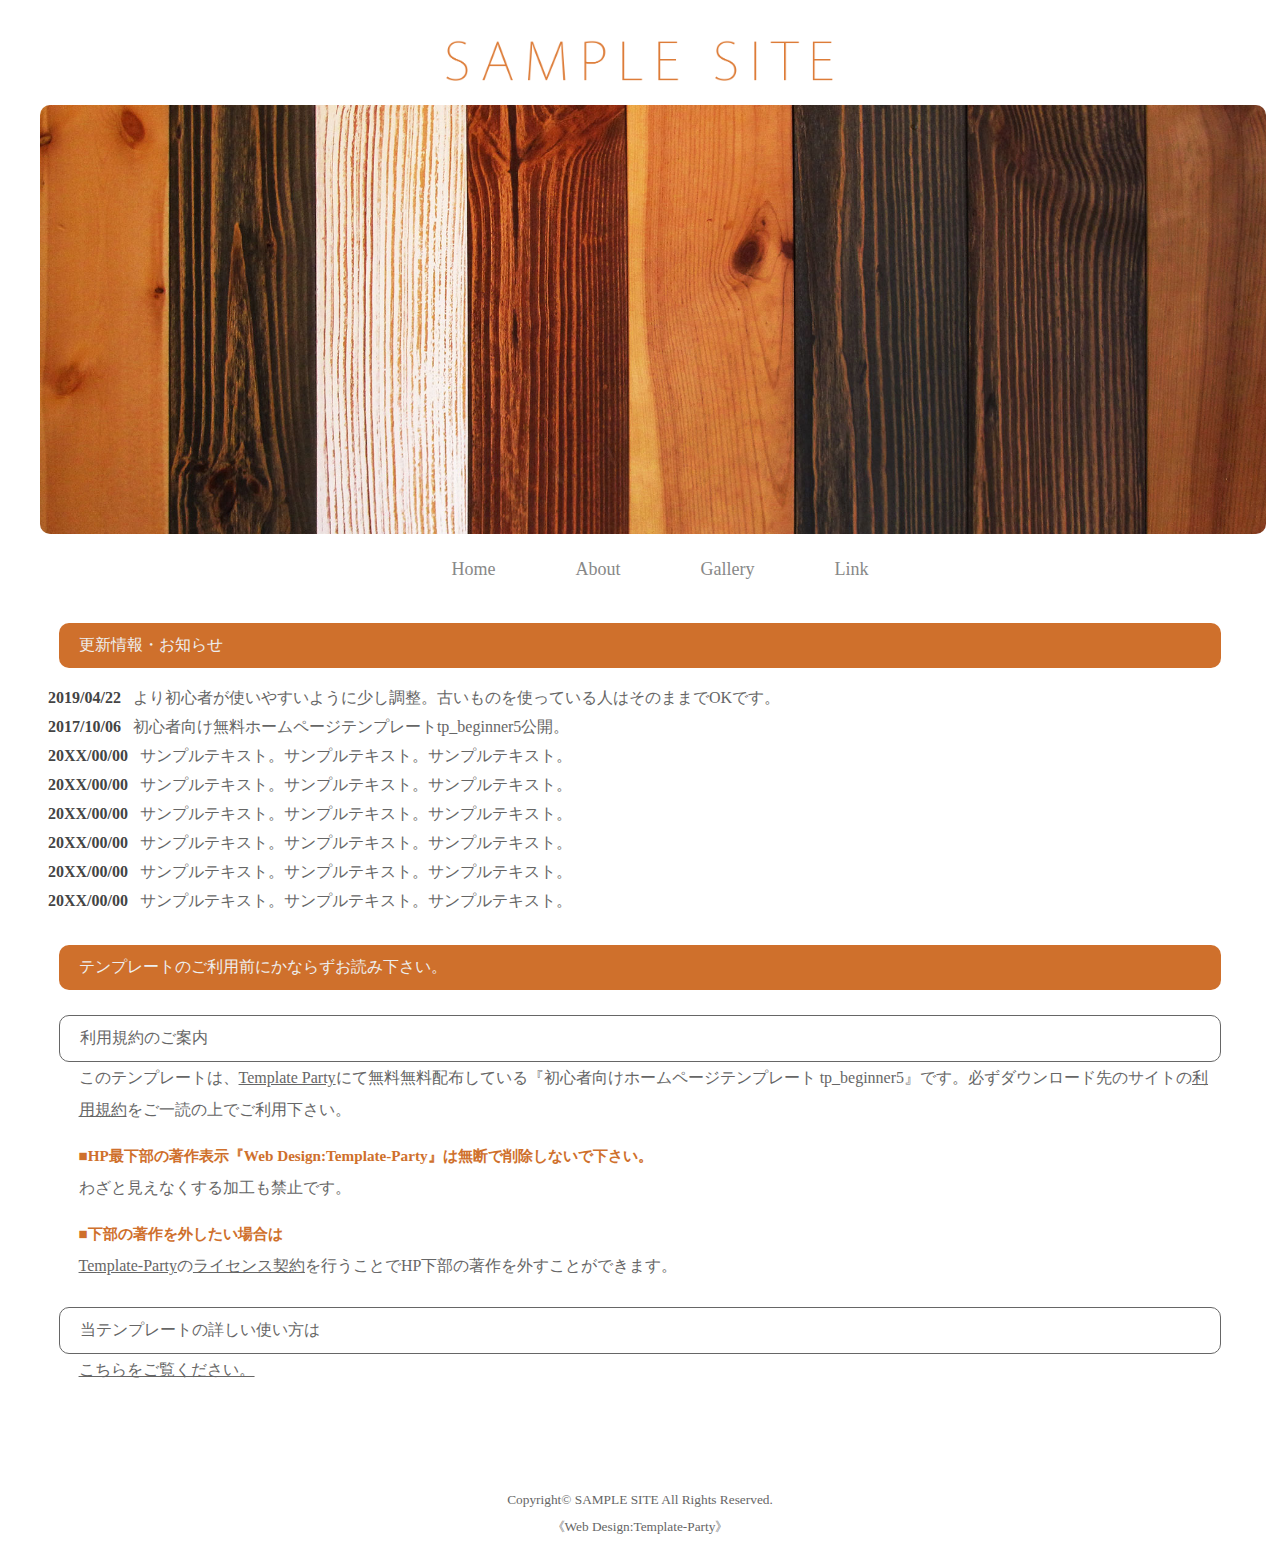
<file: index.html>
<!doctype html>
<html lang="ja">
    <head>
        <meta charaset="utf-8">
        <title>SAMPLE SITE</title>
        <link rel="stylesheet" href="./style.css" type="text/css">
    </head>
    <body>
        <div class="header">
            <img class="logo" src="images/logo.png" alt="sample site"><br>
            <img class="tree" src="images/mainimg.jpg" alt="sample site2"><br>
        </div>
        
        <div>
            <ul class="mainmenu">
                <a href="./index.html"><li>Home</li></a>
                <a href="./about.html"><li>About</li></a>
                <a href="./gallery.html"><li>Gallery</li></a>
                <a href="./link.html"><li>Link</li></a>
            </ul>
        </div>

        <!-- 更新履歴 -->
        <div>
            <h1 class="index">
                更新情報・お知らせ
            </h1>
            <ul style="list-style-type: none;">
                <li><span class="date">2019/04/22</span>より初心者が使いやすいように少し調整。古いものを使っている人はそのままでOKです。</li>
                <li><span class="date">2017/10/06</span>初心者向け無料ホームページテンプレートtp_beginner5公開。</li>
                <li><span class="date">20XX/00/00</span>サンプルテキスト。サンプルテキスト。サンプルテキスト。</li>
                <li><span class="date">20XX/00/00</span>サンプルテキスト。サンプルテキスト。サンプルテキスト。</li>
                <li><span class="date">20XX/00/00</span>サンプルテキスト。サンプルテキスト。サンプルテキスト。</li>
                <li><span class="date">20XX/00/00</span>サンプルテキスト。サンプルテキスト。サンプルテキスト。</li>
                <li><span class="date">20XX/00/00</span>サンプルテキスト。サンプルテキスト。サンプルテキスト。</li>
                <li><span class="date">20XX/00/00</span>サンプルテキスト。サンプルテキスト。サンプルテキスト。</li>
            </ul>
        </div>

        <!-- 注意事項 -->
        <div class="detail"> 
            <h1 class="index">
                テンプレートのご利用前にかならずお読み下さい。
            </h1>
            <h2 class="backwhite">
                利用規約のご案内
            </h2>
            <p>
                このテンプレートは、<a href="#">Template Party</a>にて無料無料配布している『初心者向けホームページテンプレート tp_beginner5』です。必ずダウンロード先のサイトの<a href="#">利用規約</a>をご一読の上でご利用下さい。
            </p>

            <h3 class="attention">HP最下部の著作表示『Web Design:Template-Party』は無断で削除しないで下さい。</h3>
            <p>
                わざと見えなくする加工も禁止です。
            </p>

            <h3 class="attention">下部の著作を外したい場合は</h3>
            <p>
                <a href="#">Template-Party</a>の<a href="#">ライセンス契約</a>を行うことでHP下部の著作を外すことができます。
            </p>

            <h2 class="backwhite">
                当テンプレートの詳しい使い方は
            </h2>
            <p>
                <a href="#">こちらをご覧ください。</a>
            </p>

        </div>

        <!-- フッター -->

        <div class="footer">
            Copyright&copy; SAMPLE SITE All Rights Reserved.<br>
            &#12298;Web Design:Template-Party&#12299; 
        </div>
    </body>
</html>
</file>
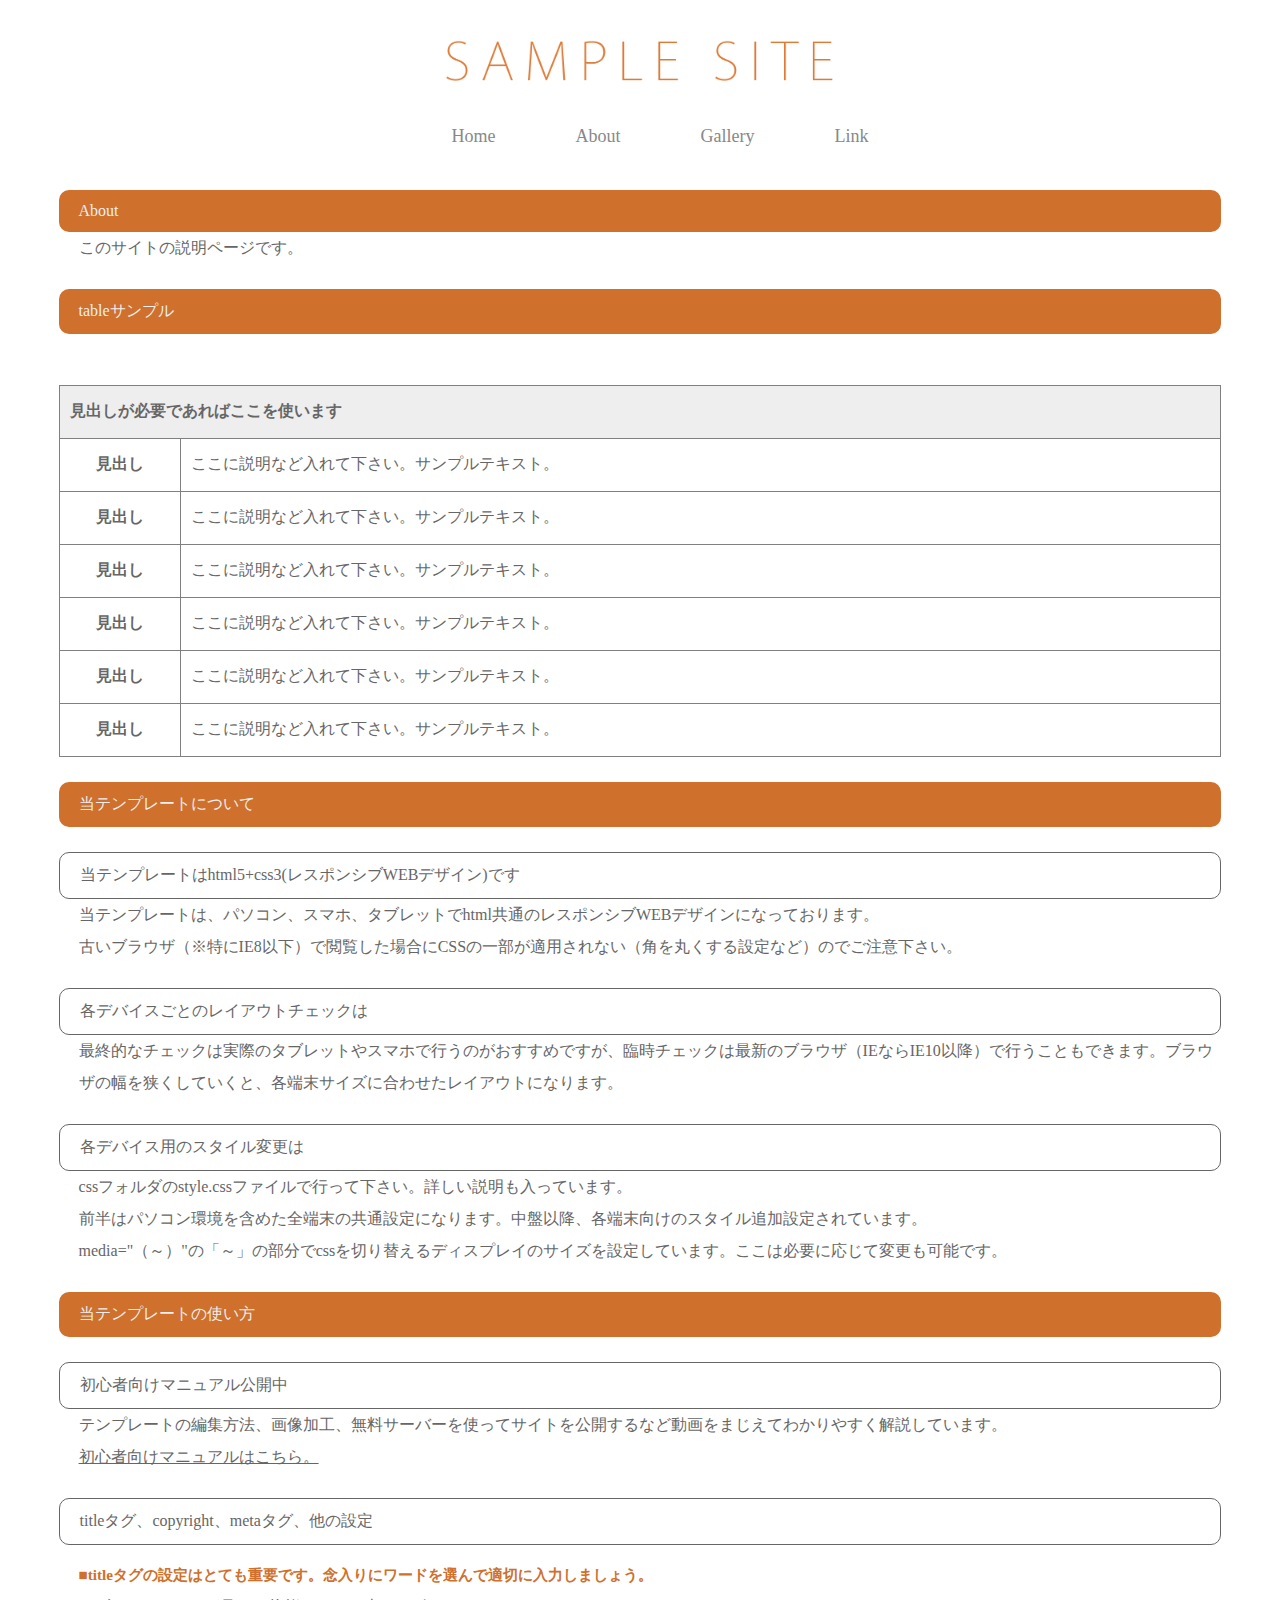
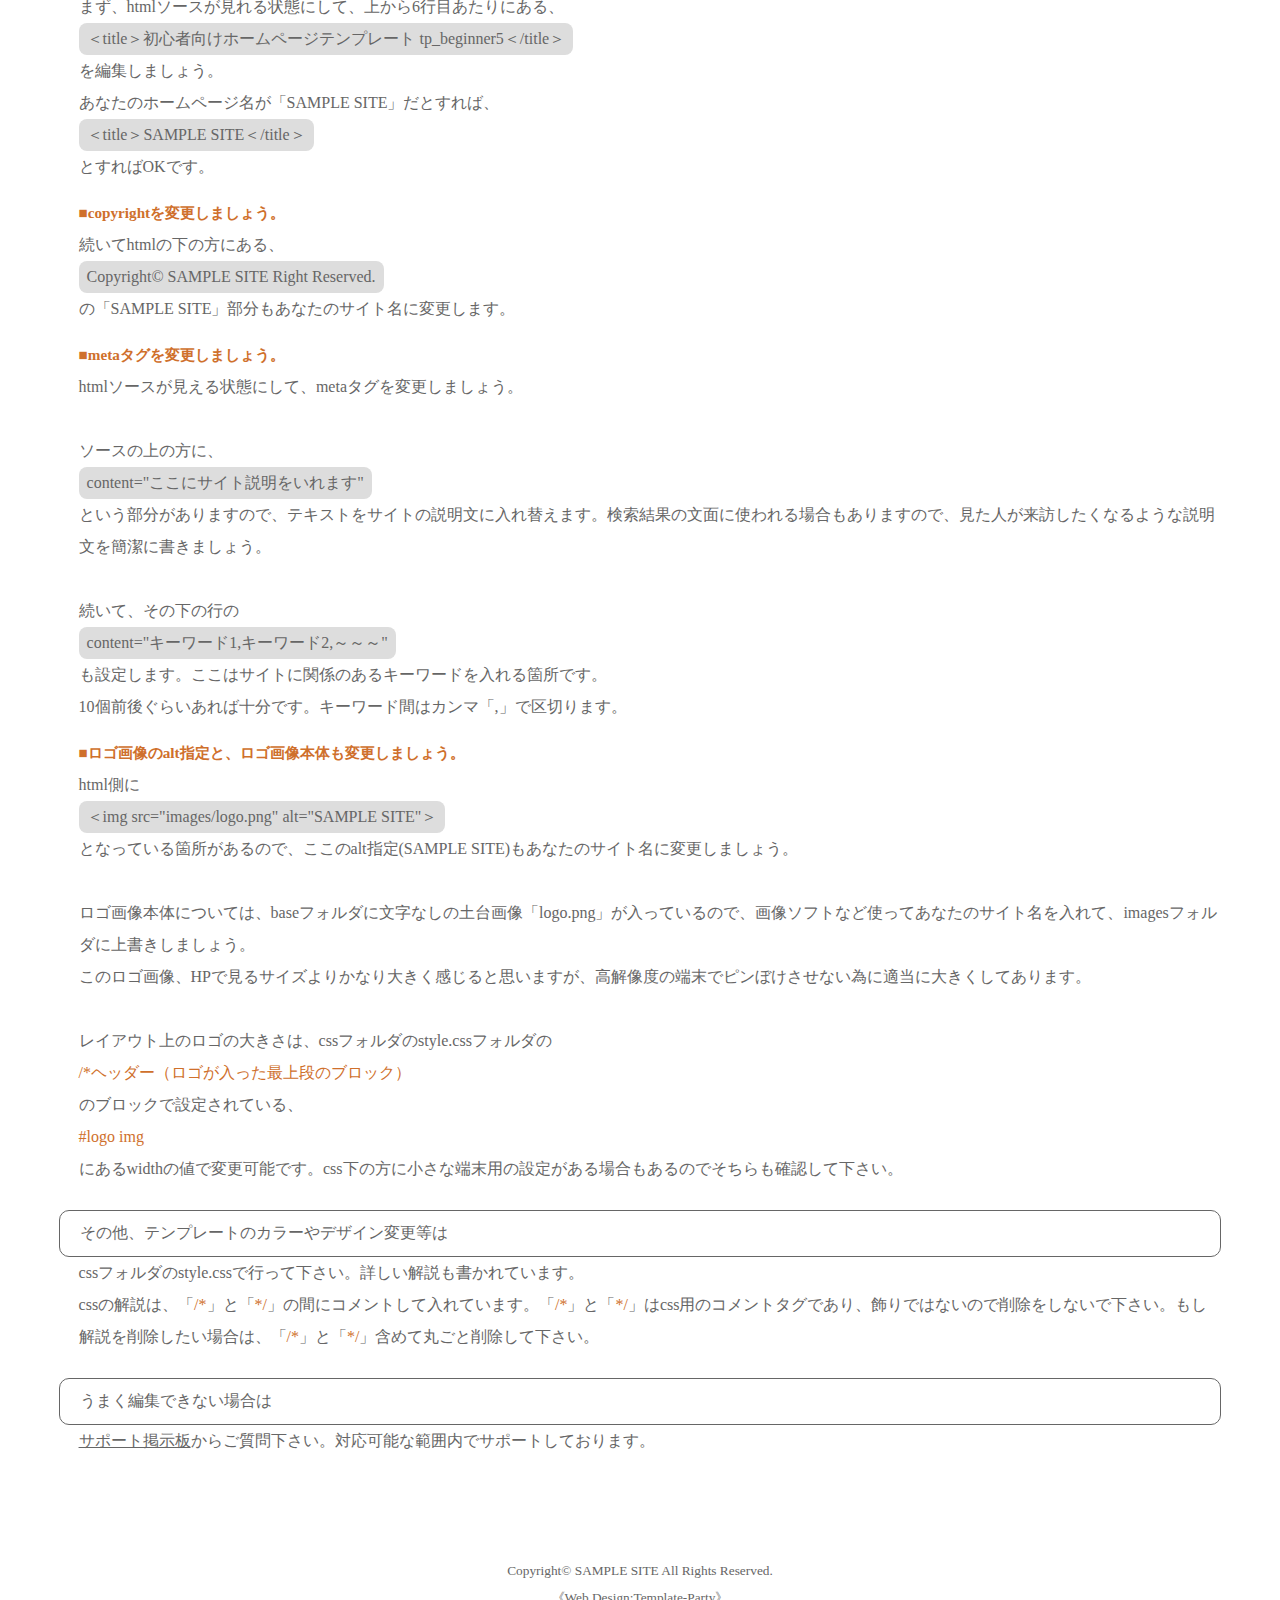
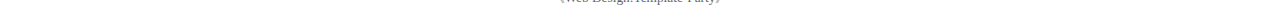
<file: about.html>
<!doctype html>
<html lang="ja">
    <head>
        <meta charaset="utf-8">
        <title>SAMPLE SITE</title>
        <link rel="stylesheet" href="./style.css" type="text/css">
    </head>
    <body>
        <div class="header">
            <!-- タイトル画像 -->
            <img class="logo" src="images/logo.png" alt="sample site"><br>
         </div>
        
         <!-- メニュー -->
        <div>
            <ul class="mainmenu">
                <a href="./index.html"><li>Home</li></a>
                <a href="./about.html"><li>About</li></a>
                <a href="./gallery.html"><li>Gallery</li></a>
                <a href="./link.html"><li>Link</li></a>
            </ul>
        </div>
        
        <div class="detail">
        <h1 class="index">About</h1>
        <p>このサイトの説明ページです。</p>
        </div>
        
        <!-- tableサンプル -->
        <h1 class="index">tableサンプル</h1>
        <table class="tablesample">
            <tr height="50px" align="left">
                <th colspan="2" bgcolor="#eee">  見出しが必要であればここを使います</th>
            </tr>
            <tr>
                <th class="midashi">
                    見出し
                </th>
                <td>
                    ここに説明など入れて下さい。サンプルテキスト。
                </td>
            </tr>
            <tr>
                <th class="midashi">
                    見出し
                </th>
                <td>
                    ここに説明など入れて下さい。サンプルテキスト。
                </td>
            </tr>
            <tr>
                <th class="midashi">
                    見出し
                </th>
                <td>
                    ここに説明など入れて下さい。サンプルテキスト。
                </td>
            </tr>
            <tr>
                <th class="midashi">
                    見出し
                </th>
                <td>
                    ここに説明など入れて下さい。サンプルテキスト。
                </td>
            </tr>
            <tr>
                <th class="midashi">
                    見出し
                </th>
                <td>
                    ここに説明など入れて下さい。サンプルテキスト。
                </td>
            </tr>
            <tr>
                <th>
                    見出し
                </th>
                <td>
                    ここに説明など入れて下さい。サンプルテキスト。
                </td>
            </tr>
        </table>


        <!--プライバシーポリシー的な -->
        <div class="detail">
            <h1 class="index">当テンプレートについて</h1>
            <h2 class="backwhite">当テンプレートはhtml5+css3(レスポンシブWEBデザイン)です</h2>
            <p>
                当テンプレートは、パソコン、スマホ、タブレットでhtml共通のレスポンシブWEBデザインになっております。<br>
                古いブラウザ（※特にIE8以下）で閲覧した場合にCSSの一部が適用されない（角を丸くする設定など）のでご注意下さい。
            </p>

            <h2 class="backwhite">各デバイスごとのレイアウトチェックは</h2>
            <p>
                最終的なチェックは実際のタブレットやスマホで行うのがおすすめですが、臨時チェックは最新のブラウザ（IEならIE10以降）で行うこともできます。ブラウザの幅を狭くしていくと、各端末サイズに合わせたレイアウトになります。
            </p>

            <h2 class="backwhite">各デバイス用のスタイル変更は</h2>
            <p>
                cssフォルダのstyle.cssファイルで行って下さい。詳しい説明も入っています。<br>
                前半はパソコン環境を含めた全端末の共通設定になります。中盤以降、各端末向けのスタイル追加設定されています。<br>
                media="（～）"の「～」の部分でcssを切り替えるディスプレイのサイズを設定しています。ここは必要に応じて変更も可能です。
            </p>

            <h1 class="index">当テンプレートの使い方</h1>
            <h2 class="backwhite">初心者向けマニュアル公開中</h2>
            <p>
                テンプレートの編集方法、画像加工、無料サーバーを使ってサイトを公開するなど動画をまじえてわかりやすく解説しています。<br>
                <a href="https://template-party.com/tips/index_beginner.html" alt="manual">初心者向けマニュアルはこちら。</a>
            </p>
            
            <h2 class="backwhite">titleタグ、copyright、metaタグ、他の設定</h2>
            <h3 class="attention">titleタグの設定はとても重要です。念入りにワードを選んで適切に入力しましょう。</h3>
            <p>
                まず、htmlソースが見れる状態にして、上から6行目あたりにある、<br>
                <span class="bggray">＜title＞初心者向けホームページテンプレート tp_beginner5＜/title＞</span><br>
                を編集しましょう。<br>
                あなたのホームページ名が「SAMPLE SITE」だとすれば、<br>
                <span class="bggray">＜title＞SAMPLE SITE＜/title＞</span><br>
                とすればOKです。
            </p>

            <h3 class="attention">copyrightを変更しましょう。</h3>
            <p>
                続いてhtmlの下の方にある、<br>
                <span class="bggray">Copyright&copy; SAMPLE SITE Right Reserved.</span><br>
                の「SAMPLE SITE」部分もあなたのサイト名に変更します。
            </p>

            <h3 class="attention">metaタグを変更しましょう。</h3>
            <p>
                htmlソースが見える状態にして、metaタグを変更しましょう。<br>
                <br>
                ソースの上の方に、<br>
                <span class="bggray">content="ここにサイト説明をいれます"</span><br>
                という部分がありますので、テキストをサイトの説明文に入れ替えます。検索結果の文面に使われる場合もありますので、見た人が来訪したくなるような説明文を簡潔に書きましょう。<br>
                <br>
                続いて、その下の行の<br>
                <span class="bggray">content="キーワード1,キーワード2,～～～"</span><br>
                も設定します。ここはサイトに関係のあるキーワードを入れる箇所です。<br>
                10個前後ぐらいあれば十分です。キーワード間はカンマ「,」で区切ります。
            </p>

            <h3 class="attention">ロゴ画像のalt指定と、ロゴ画像本体も変更しましょう。</h3>
            <p>
                html側に<br>
                <span class="bggray">＜img src="images/logo.png" alt="SAMPLE SITE"＞</span><br>
                となっている箇所があるので、ここのalt指定(SAMPLE SITE)もあなたのサイト名に変更しましょう。<br>
                <br>
                ロゴ画像本体については、baseフォルダに文字なしの土台画像「logo.png」が入っているので、画像ソフトなど使ってあなたのサイト名を入れて、imagesフォルダに上書きしましょう。<br>
                このロゴ画像、HPで見るサイズよりかなり大きく感じると思いますが、高解像度の端末でピンぼけさせない為に適当に大きくしてあります。<br>
                <br>
                レイアウト上のロゴの大きさは、cssフォルダのstyle.cssフォルダの<br>
                <span class="brockcolorbrown">/*ヘッダー（ロゴが入った最上段のブロック）</span><br>
                のブロックで設定されている、<br>
                <span class="brockcolorbrown">#logo img</span><br>
                にあるwidthの値で変更可能です。css下の方に小さな端末用の設定がある場合もあるのでそちらも確認して下さい。
            </p>

            <h2 class="backwhite">その他、テンプレートのカラーやデザイン変更等は</h2>
            <p>
                cssフォルダのstyle.cssで行って下さい。詳しい解説も書かれています。<br>
                cssの解説は、「<span class="brockcolorbrown">/*</span>」と「<span class="brockcolorbrown">*/</span>」の間にコメントして入れています。「<span class="brockcolorbrown">/*</span>」と「<span class="brockcolorbrown">*/</span>」はcss用のコメントタグであり、飾りではないので削除をしないで下さい。もし解説を削除したい場合は、「<span class="brockcolorbrown">/*</span>」と「<span class="brockcolorbrown">*/</span>」含めて丸ごと削除して下さい。
            </p>

            <h2 class="backwhite">うまく編集できない場合は</h2>
            <p>
                <a href="#" alt="saport">サポート掲示板</a>からご質問下さい。対応可能な範囲内でサポートしております。
            </p>
        </div>


        <!-- フッター -->
        <div class="footer">
            Copyright&copy; SAMPLE SITE All Rights Reserved.<br>
            &#12298;Web Design:Template-Party&#12299; 
        </div>
    </body>
</html>
</file>
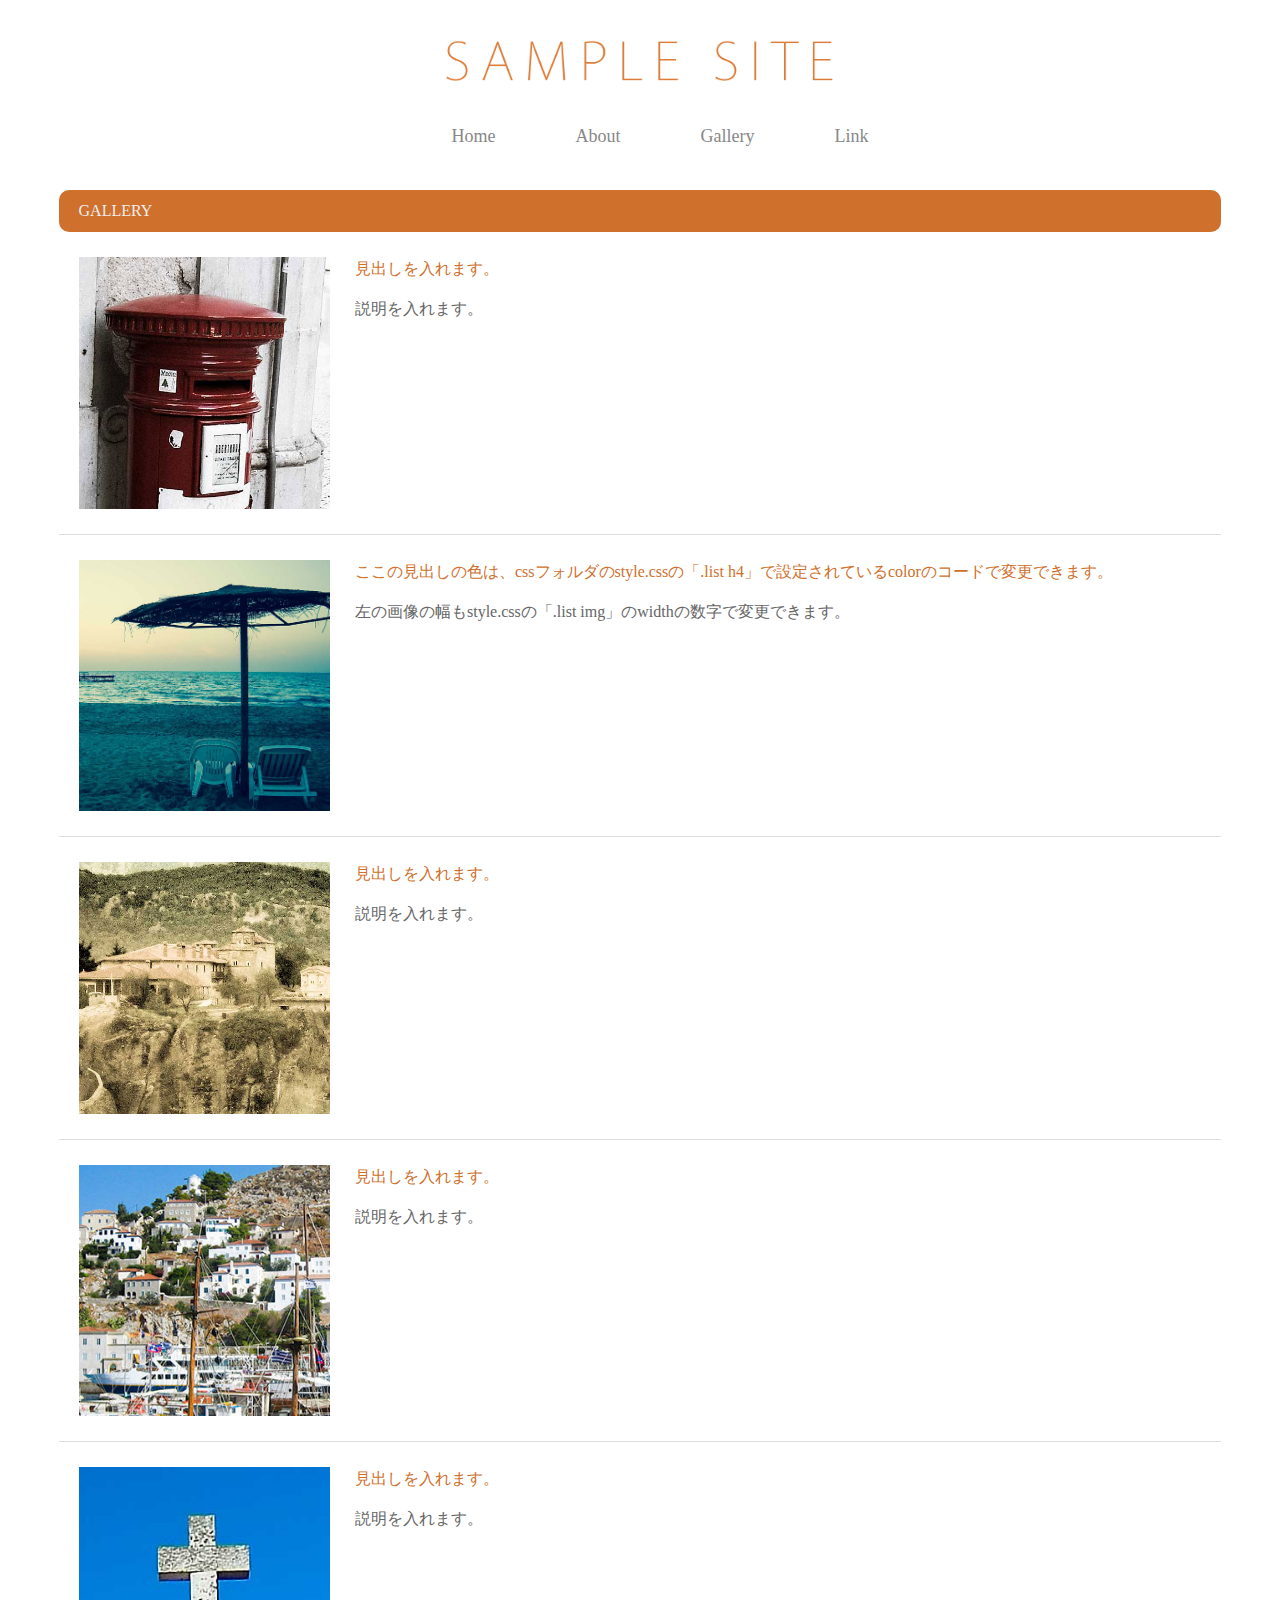
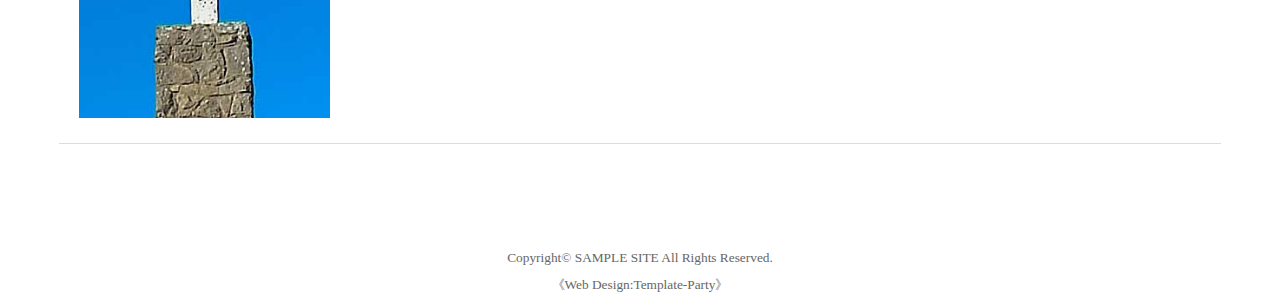
<file: gallery.html>
<!doctype html>
<html lang="ja">
    <head>
        <meta charaset="utf-8">
        <title>SAMPLE SITE</title>
        <link rel="stylesheet" href="./style.css" type="text/css">
    </head>
    <body>
        <div class="header">
            <!-- タイトル画像 -->
            <img class="logo" src="images/logo.png" alt="sample site"><br>
         </div>
        
         <!-- メニュー -->
        <div>
            <ul class="mainmenu">
                <a href="./index.html"><li>Home</li></a>
                <a href="./about.html"><li>About</li></a>
                <a href="./gallery.html"><li>Gallery</li></a>
                <a href="./link.html"><li>Link</li></a>
            </ul>
        </div>

        <h1 class="index">GALLERY</h1>
        
        <!-- SAMPLE 1 -->
        <div class="picturetext">
            <img class="picturepart" src="gallery/sample1.jpg" alt="sample site">
            <div class="textpart">
                <h4 class="brockcolorbrown">見出しを入れます。</h4>
                <p>説明を入れます。</p>
            </div>
        </div>

        <!-- SAMPLE 2 -->
        <div class="picturetext">
            <img class="picturepart" src="gallery/sample2.jpg" alt="sample site">
            <div class="textpart">
                <h4 class="brockcolorbrown">ここの見出しの色は、cssフォルダのstyle.cssの「.list h4」で設定されているcolorのコードで変更できます。</h4>
                <p>左の画像の幅もstyle.cssの「.list img」のwidthの数字で変更できます。</p>
            </div>
        </div>

        <!-- SAMPLE 3 -->
        <div class="picturetext">
            <img class="picturepart" src="gallery/sample3.jpg" alt="sample site">
            <div class="textpart">
                <h4 class="brockcolorbrown">見出しを入れます。</h4>
                <p>説明を入れます。</p>
            </div>
        </div>

        <!-- SAMPLE 4 -->
        <div class="picturetext">
            <img class="picturepart" src="gallery/sample4.jpg" alt="sample site">
            <div class="textpart">
                <h4 class="brockcolorbrown">見出しを入れます。</h4>
                <p>説明を入れます。</p>
            </div>
        </div>

        <!-- SAMPLE 5 -->
        <div class="picturetext">
            <img class="picturepart" src="gallery/sample5.jpg" alt="sample site">
            <div class="textpart">
                <h4 class="brockcolorbrown">見出しを入れます。</h4>
                <p>説明を入れます。</p>
            </div>
        </div>
        

        <!-- フッター -->
        <div class="footer">
            Copyright&copy; SAMPLE SITE All Rights Reserved.<br>
            &#12298;Web Design:Template-Party&#12299; 
        </div>
    </body>
</html>
</file>
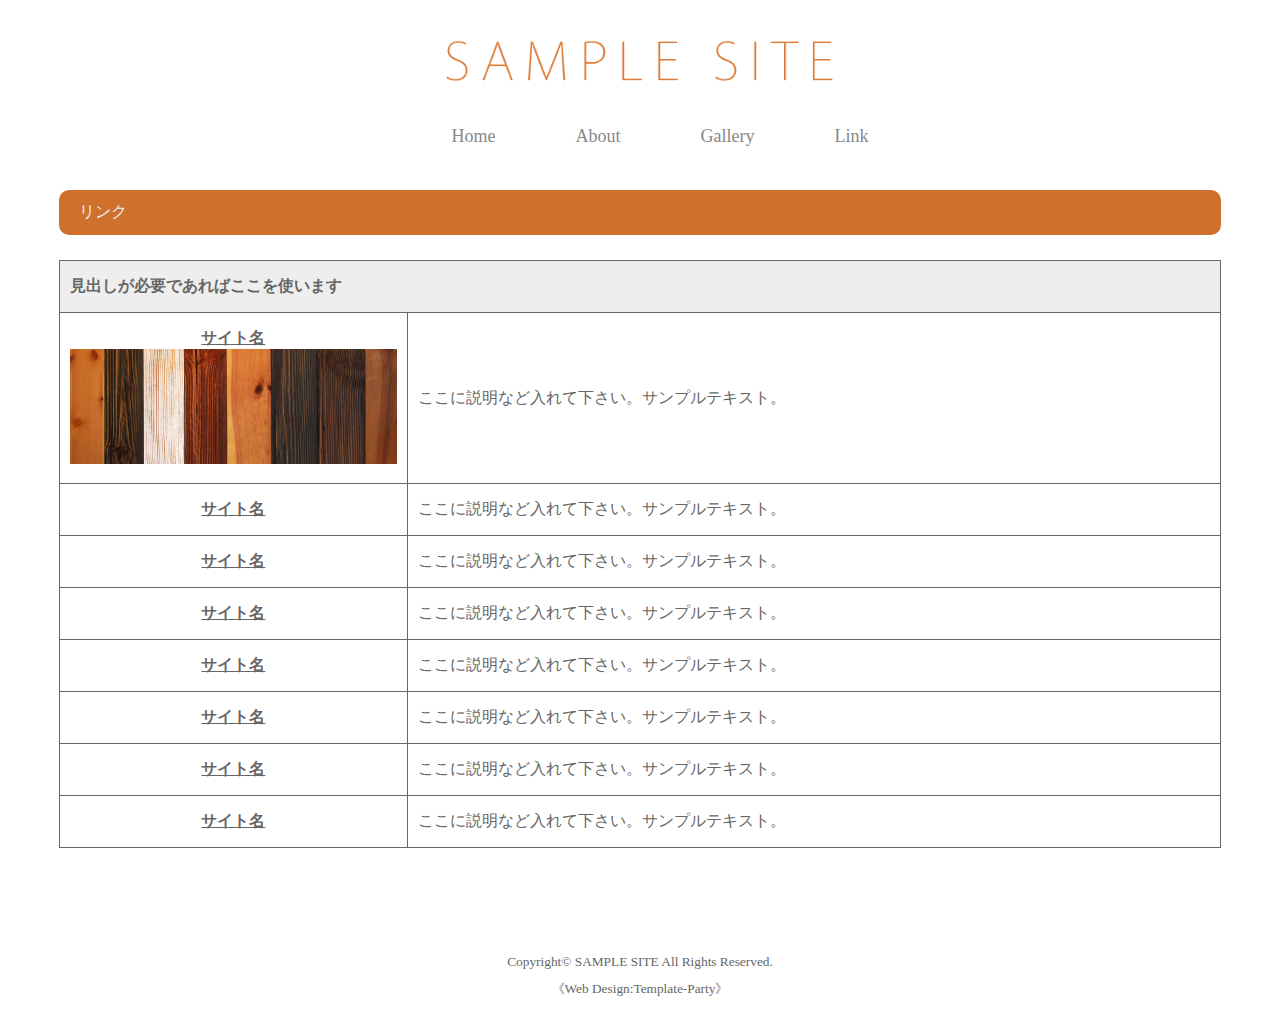
<file: link.html>
<!doctype html>
<html lang="ja">
    <head>
        <meta charaset="utf-8">
        <title>SAMPLE SITE</title>
        <link rel="stylesheet" href="./style.css" type="text/css">
    </head>
    <body>
        <div class="header">
            <img class="logo" src="images/logo.png" alt="sample site"><br>
        </div>
        
        <div>
            <ul class="mainmenu">
                <a href="./index.html"><li>Home</li></a>
                <a href="./about.html"><li>About</li></a>
                <a href="./gallery.html"><li>Gallery</li></a>
                <a href="./link.html"><li>Link</li></a>
            </ul>
        </div>

        <h1 class="index">リンク</h1>

        <table class="linktable">
            <tr>
                <th colspan="2" class="linkmidashi">
                    見出しが必要であればここを使います
                </th>
            </tr>

            <tr>
                <th>
                    <a href="./link.html" alt="sample site">サイト名</a><br>
                    <img id="linkimg" src="images/mainimg.jpg">
                </th>
                <td>
                    ここに説明など入れて下さい。サンプルテキスト。
                </td>
            </tr>

            <tr>
                <th>
                    <a href="./link.html" alt="sample site">サイト名</a>
                </th>
                <td>
                    ここに説明など入れて下さい。サンプルテキスト。
                </td>
            </tr>

            <tr>
                <th>
                    <a href="./link.html" alt="sample site">サイト名</a>
                </th>
                <td>
                    ここに説明など入れて下さい。サンプルテキスト。
                </td>
            </tr>

            <tr>
                <th>
                    <a href="./link.html" alt="sample site">サイト名</a>
                </th>
                <td>
                    ここに説明など入れて下さい。サンプルテキスト。
                </td>
            </tr>

            <tr>
                <th>
                    <a href="./link.html" alt="sample site">サイト名</a>
                </th>
                <td>
                    ここに説明など入れて下さい。サンプルテキスト。
                </td>
            </tr>

            <tr>
                <th>
                    <a href="./link.html" alt="sample site">サイト名</a>
                </th>
                <td>
                    ここに説明など入れて下さい。サンプルテキスト。
                </td>
            </tr>
            
            <tr>            
                <th>
                    <a href="./link.html" alt="sample site">サイト名</a>
                </th>
                <td>
                    ここに説明など入れて下さい。サンプルテキスト。
                </td>
            </tr>

            <tr>
                <th>
                    <a href="./link.html" alt="sample site">サイト名</a>
                </th>
                <td>
                    ここに説明など入れて下さい。サンプルテキスト。
                </td>
            </tr>
        </table>

       <!-- フッター -->

       <div class="footer">
        Copyright&copy; SAMPLE SITE All Rights Reserved.<br>
        &#12298;Web Design:Template-Party&#12299; 
    </div>
</body>
</html>
</file>
<file: style.css>
body {
    font-size: 16px;
}

/* ページ上部画像の項目 */
.header {
    text-align: center;
}

.logo {
    margin:32px 0 20px;
    width: 400px;
    height: auto; 
}

.tree {
    margin:0% 2.5%;
    width: 97%;
    border-radius: 10px;
}

/* メニューの項目 */
ul.mainmenu {
    list-style-type: none;
    position: relative;
    top: 30px;
    height: auto;
    margin: 0 0 50px;
    font-size: 0px;
    text-align: center;
    flex-direction: column;
}

ul.mainmenu > a {
    font-size: 0;
    margin: 0;
    padding: 10px;
    font-size: 18px;
    text-decoration: none;
    color:#888;
    line-height: 2px;
}

.mainmenu > a > li {
    display: inline-block;
    text-align: center;
    height: 35px;
    margin: 0;
    padding: 0px 30px;
    border-width:0 0 4px 0;
    box-sizing: border-box;
    transition: .4s;
}

ul.mainmenu > a:hover {
    color: #d2691e;
}

ul.mainmenu > a > li:hover {
    border-bottom: 4px solid #d2691e;
}

/* 見出しの項目 */
.index {
    color: #eee;
    font-weight: normal;
    font-size: inherit;
    margin: 25px 4% 0;
    padding: 12px 20px;
    background-color: #cf702c;
    border-radius: 10px; 
    text-decoration: none;
}

/* 更新履歴の項目 */
.index ~ ul {
    margin: 20px 40px;
    padding-left: 7.5em;

}

.index ~ ul  > li{
    color: #666;
    padding-bottom: .5em;
    text-indent: -7.5em;
}

.date {
    font-weight: bold;
    color: #444;
}

.date:after {
    white-space: pre-wrap;
    content:"   ";
}

/* 注意事項の項目 */
.detail {
    color: #666;
}

.detail > .backwhite {
    color: #666;
    font-weight: normal;
    font-size: inherit;
    margin: 25px 4% 0;
    padding: 12px 20px;
    background-color: #fff;
    border-radius: 10px; 
    text-decoration: none;
    border: solid 1px #666;
}

.detail >  p {
    margin: 0 4%;
    padding-left: 20px;
    line-height: 2em;
}

.detail > p > a {
    color: #666;
    transition: 0.2s;
}

.detail > p > a:hover {
    color: #cf702c;
}

.detail > .attention {
    margin: 20px 4% 5px;
    padding-left: 20px;
    color: #cf702c;
    font-weight: bold;
    font-size: 95%;
}

.detail > .attention:before {
    white-space: pre-wrap;
    content: "\025a0";
}

.detail > p > .bggray {
    padding: 0 .5em;
    display: inline-block;
    border-radius:.5em;
    background-color: #ddd;
}

.brockcolorbrown {
    color: #cf702c;
    font-weight: normal;
    margin: 0;
    padding: 0;
}


/* tableサンプルの指定 */
.tablesample {
    border-collapse: collapse;
    margin: 4% 4% 0;
    width: 92% ;
}

.tablesample th,.tablesample td {
    height: 50px;
    padding-right: 10px;
    padding-left: 10px;
    color: #666;
    border: solid 1px gray;
}

.midashi {
    text-align: center;
    width:100px;
}

/* ギャラリー設定 */
.picturetext {
    margin: 25px 4%;
    padding-left: 20px;
    height: auto;
    overflow: hidden;
    border-bottom: 1px solid #ddd;
    display: flex;
}

.picturetext > .picturepart {
    display: inline-block;
    width: 22%;
    padding-bottom:25px;
}

.picturetext > .textpart {
    display: inline-block;
    color: #666;
    line-height: 1.5em;
    padding-left: 25px;
    width: 70%;
}

/* リンクの設定 */

.linktable {
    margin: 25px 4%;
    width: 92%;
    color: #666;
    border-collapse: collapse;
}

.linkmidashi {
    background-color: #eee;
    text-align: left;
}

.linktable th{
    width: 30%;
}

.linktable  th , .linktable  td{
    border: .5px solid #666;
    border-collapse: collapse;
    padding: 15px 10px;
}

.linktable a {
    color: #666;
    transition: 0.2s;
}

.linktable a:hover {
    color: #cf702c;
}

#linkimg {
    width: 100%;
}

/* フッターの指定 */
.footer {
    margin: 8% 0 0;
    text-align: center;
    line-height: 2em;
    color: #666;
    font-size: smaller;
}

/* フレキシブルデザイン */
@media screen and (max-width:580px) {
    body {
        font-size: 80%;
    }

    ul.mainmenu > a:after {
        content: "\000A";
        white-space: pre-wrap;
    }
    
}
</file>
